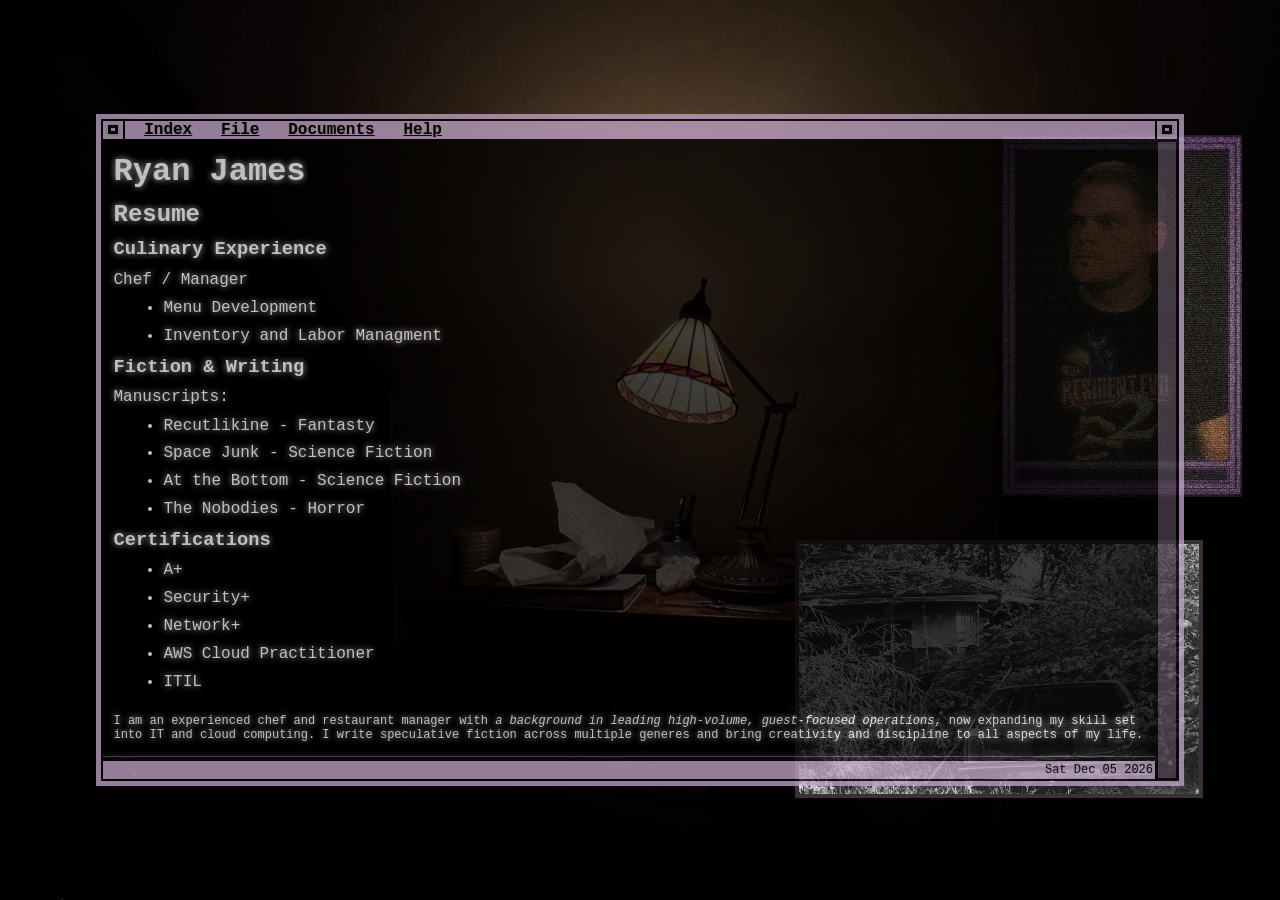
<file: index.html>
<!DOCTYPE html>
<html lang="en">
	<head>
		<meta charset="UTF-8">
		<meta name="viewport" content="width=device-width, initial-scale=1.0">
		<title>Index</title>
		<link rel="stylesheet" href="styles_index.css">
	</head>
	<body>
	<main>
			<img src="me.jpg" alt="An image of Ryan James" class="profile">
			<img src="witw.jpg" alt="A rundown car and building" class="mood" height="250" width="400">
	<table>
															<!-- Titlebar and UI -->
		<tr class="color">
			<th class="size">
				<div class="interface"></div>
			</th>

			<th>
				<nav>
				&nbsp;
				<a href="index.html">Index</a> &nbsp;
				<a href="file.html">File</a> &nbsp;
				<a href="https://rjamesdailey.com">Documents</a> &nbsp;
				<a href="reui.png">Help</a> &nbsp;
				</nav>
			</th>


			<th class="size">
				<div class="interface"></div>
			</th>
		</tr>
															<!-- Begin Screen -->

		<tr>
<!--			<td colspan="2">
			<p class="warning">UNDER CONSTRUCTION UNDER CONSTRUCTION UNDER CONSTRUCTION</p>
</td>--><td colspan="2"></td>
			<td id="tableaccent" rowspan="4">
			</td>
</tr>

<tr><td colspan="2">
	<header>
		<h1>Ryan James</h1>
	</header>
	
		<h2>Resume</h2>

		<section>

			<h3>Culinary Experience</h3>
			<p>
				Chef / Manager
			</p>
			<ul>
				<li>Menu Development</li>
				<li>Inventory and Labor Managment</li>
			</ul>
		</section>
		
		<section>
			<h3>Fiction & Writing</h3>
			<p>
				Manuscripts:
			</p>
			<ul>
				<li>Recutlikine - Fantasty</li>
				<li>Space Junk - Science Fiction</li>
				<li>At the Bottom - Science Fiction</li>
				<li>The Nobodies - Horror</li>
			</ul>
		</section>

		<section>
			<h3>Certifications</h3>
			<p>
			<ul>
				<li>A+</li>
				<li>Security+</li>
				<li>Network+</li>
				<li>AWS Cloud Practitioner</li>
				<li>ITIL</li>
			</p>
		</section>

			</td>
		<tr>
			<td colspan="2">
	
		<article>
			<p>I am an experienced chef and restaurant manager with <em>a background in leading high-volume, guest-focused operations</em>, now expanding my skill set into IT and cloud computing. I write speculative fiction across multiple generes and bring creativity and discipline to all aspects of my life.</p>
		</article>
			<section>
					<hr>
				
				<table class="summary">
		
		<tr bgcolor="#C5A7CB">
			<td>
			
				<div id="currentDate"></div>


						</td>
					</tr>
	</table>
	</center>
	</main>

							<script>
	const dateDiv = document.getElementById("currentDate");
	const today = new Date();
	
	dateDiv.textContent = today.toDateString();
	console.log("Date populated successfully.");
	
</script>
	</body>
</html>
</file>
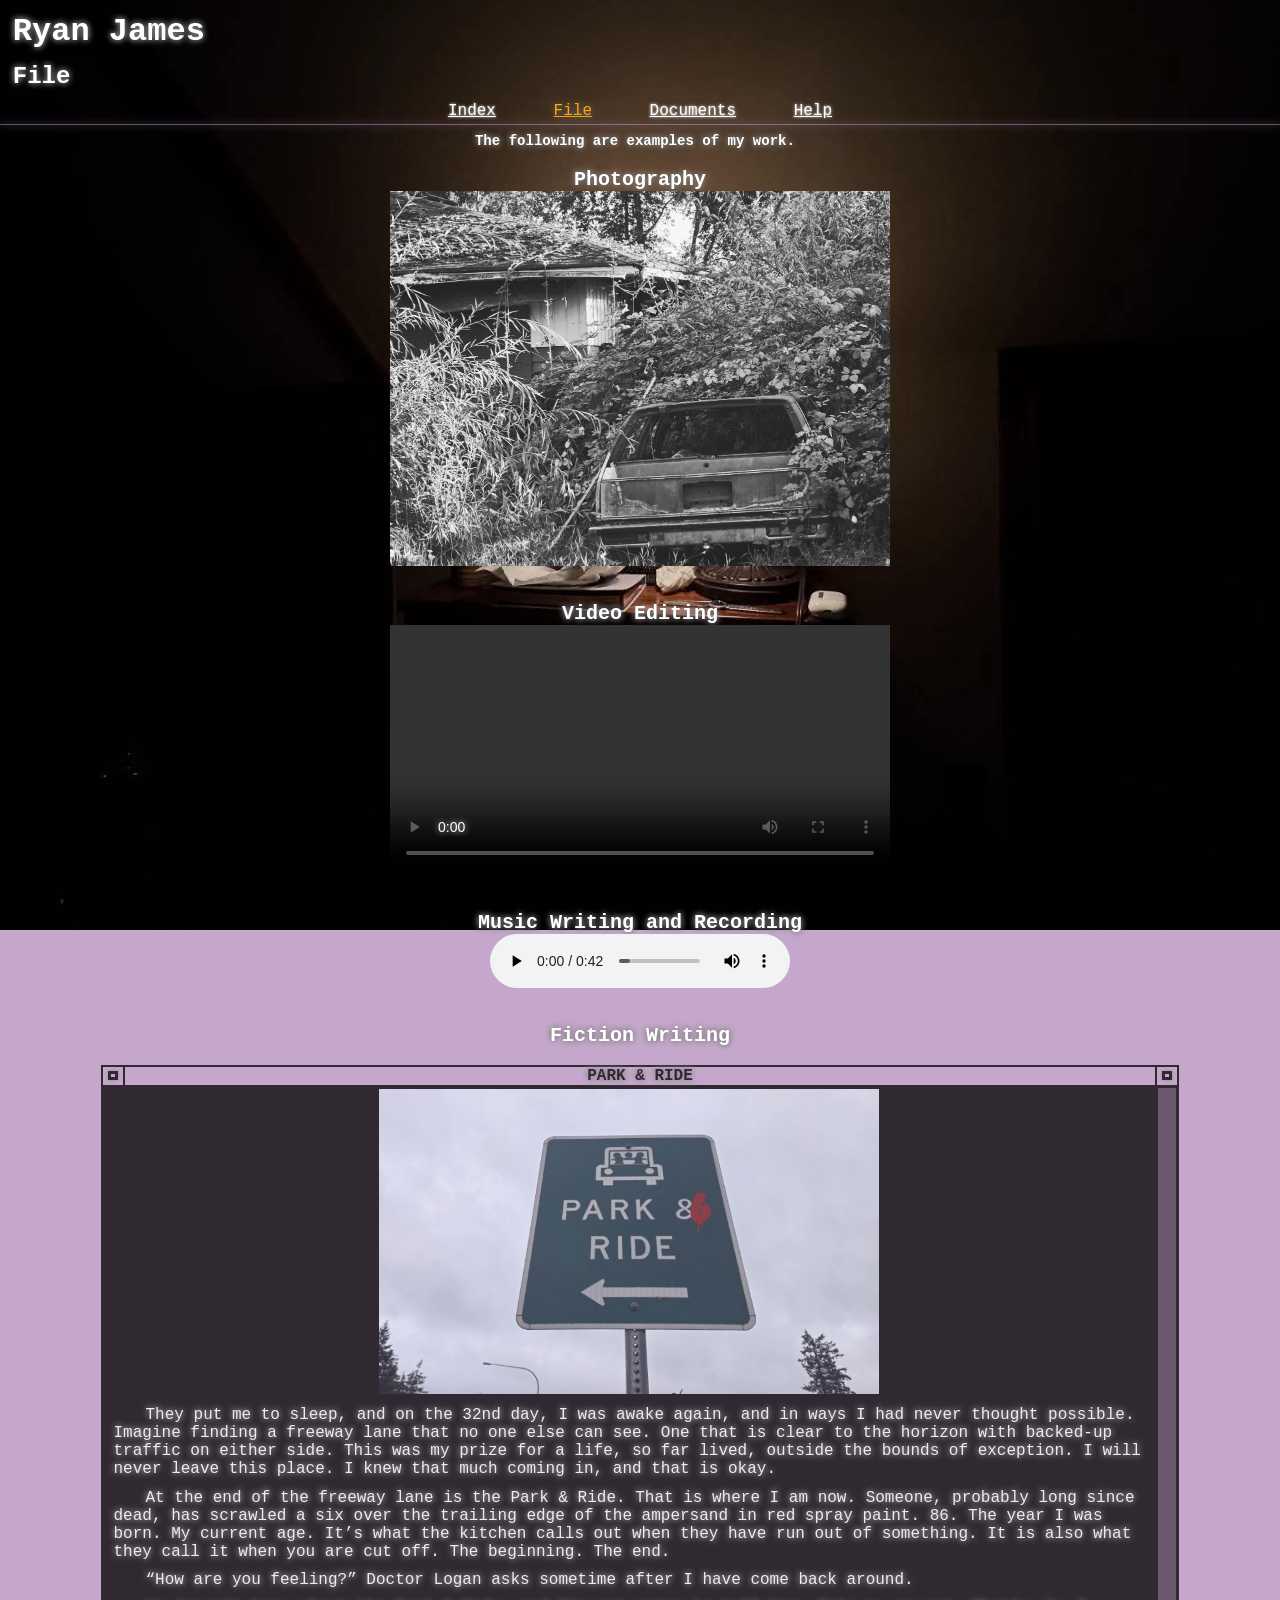
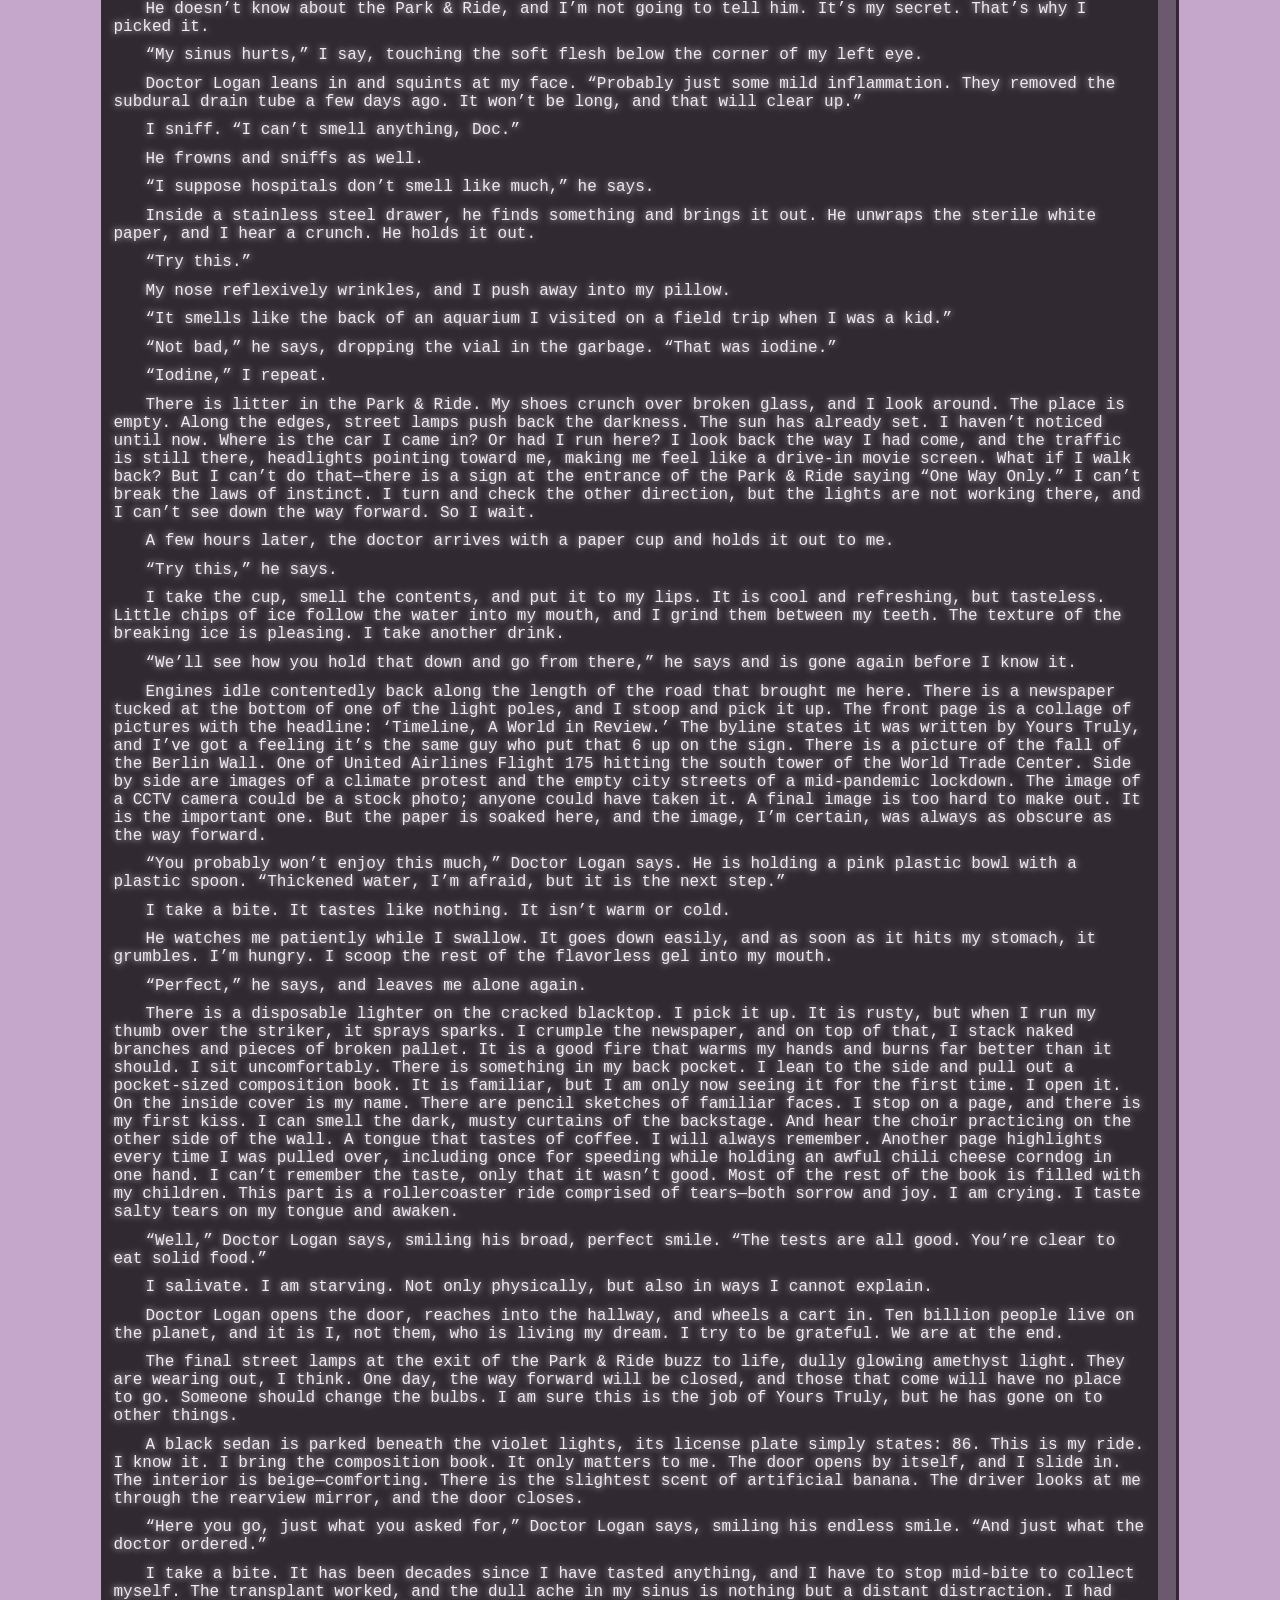
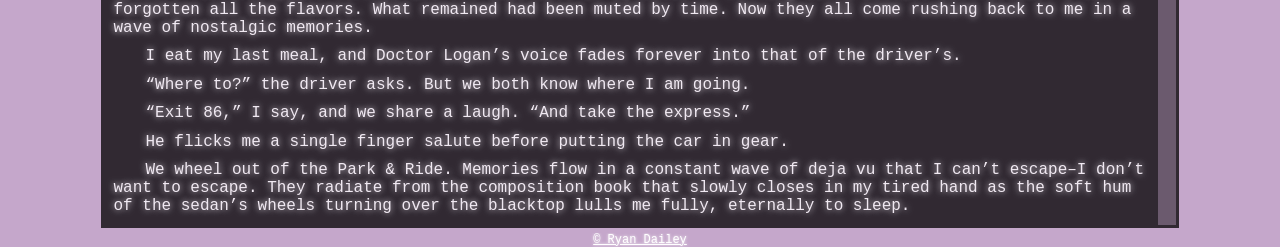
<file: file.html>
<!DOCTYPE html>
<html lang="en">
	<head>
		<meta charset="UTF-8">
		<meta name="viewport" content="width=device-width, initial-scale=1.0">
		<title>File</title>
		<link rel="stylesheet" href="styles_file.css">
	</head>
	<body>
	<header>
		<h1>Ryan James</h1>
	</header>
		<h2>File</h2>
				<nav>

				<a href="index.html">Index</a>
				<a href="file.html" class="active">File</a>
				<a href="https://rjamesdailey.com">Documents</a>
				<a href="reui.png">Help</a>
				</nav>
					<hr>
	<main>
	
	<article><div><h3>The following are examples of my work. &nbsp</h3></div></article>
	
	<h4>Photography</h4>
		<img src="witw.jpg" width="500" alt="Broken down car in weeds beside a derelict house">
	<br><br>
	
	
	<h4 class="video-title">Video Editing</h4>
	<video width="500" controls loop>
		<source src="littletrex.mp4" type="video/mp4">
		Your browser does not support this video tag.
		</video>
	
	<br><br>
	<h4>Music Writing and Recording</h4>
	<audio controls>
	<source src="rally.wav" type="audio/wav">
	Your browser does not support the audio element.
	</audio>
	
	<br><br>
	<h4>Fiction Writing</h4>
	<table id="fiction">
	
			<tr class="color">
			<th class="size">
				<div class="interface"></div>
			</th>

			<th class="color">
PARK & RIDE
			</th>
			<th class="size">
				<div class="interface"></div>
			</th>
		</tr>
		<tr>
<td colspan="2"></td>
			<td class="tableaccent" rowspan="3">
			</td>
</tr>

<tr><td colspan="2">
	<img src="par.jpg" width="500" style="display:block; margin:auto;" alt="A park and ride sign with a 6 spray painted over the trailing edge of the ampersand">			</td>
		<tr>
			<td colspan="2">
<p>They put me to sleep, and on the 32nd day, I was awake again, and in ways I had never thought possible. Imagine finding a freeway lane that no one else can see. One that is clear to the horizon with backed-up traffic on either side. This was my prize for a life, so far lived, outside the bounds of exception. I will never leave this place. I knew that much coming in, and that is okay.</p>
<p>At the end of the freeway lane is the Park & Ride. That is where I am now. Someone, probably long since dead, has scrawled a six over the trailing edge of the ampersand in red spray paint. 86. The year I was born. My current age. It’s what the kitchen calls out when they have run out of something. It is also what they call it when you are cut off. The beginning. The end.</p>
<p>“How are you feeling?” Doctor Logan asks sometime after I have come back around.</p>
<p>He doesn’t know about the Park & Ride, and I’m not going to tell him. It’s my secret. That’s why I picked it.</p>
<p>“My sinus hurts,” I say, touching the soft flesh below the corner of my left eye.</p>
<p>Doctor Logan leans in and squints at my face. “Probably just some mild inflammation. They removed the subdural drain tube a few days ago. It won’t be long, and that will clear up.”</p>
<p>I sniff. “I can’t smell anything, Doc.”</p>
<p>He frowns and sniffs as well.</p>
<p>“I suppose hospitals don’t smell like much,” he says.</p>
<p>Inside a stainless steel drawer, he finds something and brings it out. He unwraps the sterile white paper, and I hear a crunch. He holds it out.</p>
<p>“Try this.”</p>
<p>My nose reflexively wrinkles, and I push away into my pillow.</p>
<p>“It smells like the back of an aquarium I visited on a field trip when I was a kid.”</p>
<p>“Not bad,” he says, dropping the vial in the garbage. “That was iodine.”</p>
<p>“Iodine,” I repeat.</p>
<p>There is litter in the Park & Ride. My shoes crunch over broken glass, and I look around. The place is empty. Along the edges, street lamps push back the darkness. The sun has already set. I haven’t noticed until now. Where is the car I came in? Or had I run here? I look back the way I had come, and the traffic is still there, headlights pointing toward me, making me feel like a drive-in movie screen. What if I walk back? But I can’t do that—there is a sign at the entrance of the Park & Ride saying “One Way Only.” I can’t break the laws of instinct. I turn and check the other direction, but the lights are not working there, and I can’t see down the way forward. So I wait.</p>
<p>A few hours later, the doctor arrives with a paper cup and holds it out to me.</p>
<p>“Try this,” he says.</p>
<p>I take the cup, smell the contents, and put it to my lips. It is cool and refreshing, but tasteless. Little chips of ice follow the water into my mouth, and I grind them between my teeth. The texture of the breaking ice is pleasing. I take another drink.</p>
<p>“We’ll see how you hold that down and go from there,” he says and is gone again before I know it.</p>
<p>Engines idle contentedly back along the length of the road that brought me here. There is a newspaper tucked at the bottom of one of the light poles, and I stoop and pick it up. The front page is a collage of pictures with the headline: ‘Timeline, A World in Review.’ The byline states it was written by Yours Truly, and I’ve got a feeling it’s the same guy who put that 6 up on the sign. There is a picture of the fall of the Berlin Wall. One of United Airlines Flight 175 hitting the south tower of the World Trade Center. Side by side are images of a climate protest and the empty city streets of a mid-pandemic lockdown. The image of a CCTV camera could be a stock photo; anyone could have taken it. A final image is too hard to make out. It is the important one. But the paper is soaked here, and the image, I’m certain, was always as obscure as the way forward.</p>
<p>“You probably won’t enjoy this much,” Doctor Logan says. He is holding a pink plastic bowl with a plastic spoon. “Thickened water, I’m afraid, but it is the next step.”</p>
<p>I take a bite. It tastes like nothing. It isn’t warm or cold.</p>
<p>He watches me patiently while I swallow. It goes down easily, and as soon as it hits my stomach, it grumbles. I’m hungry. I scoop the rest of the flavorless gel into my mouth.</p>
<p>“Perfect,” he says, and leaves me alone again.</p>
<p>There is a disposable lighter on the cracked blacktop. I pick it up. It is rusty, but when I run my thumb over the striker, it sprays sparks. I crumple the newspaper, and on top of that, I stack naked branches and pieces of broken pallet. It is a good fire that warms my hands and burns far better than it should. I sit uncomfortably. There is something in my back pocket. I lean to the side and pull out a pocket-sized composition book. It is familiar, but I am only now seeing it for the first time. I open it. On the inside cover is my name. There are pencil sketches of familiar faces. I stop on a page, and there is my first kiss. I can smell the dark, musty curtains of the backstage. And hear the choir practicing on the other side of the wall. A tongue that tastes of coffee. I will always remember. Another page highlights every time I was pulled over, including once for speeding while holding an awful chili cheese corndog in one hand. I can’t remember the taste, only that it wasn’t good. Most of the rest of the book is filled with my children. This part is a rollercoaster ride comprised of tears—both sorrow and joy. I am crying. I taste salty tears on my tongue and awaken.</p>
<p>“Well,” Doctor Logan says, smiling his broad, perfect smile. “The tests are all good. You’re clear to eat solid food.”</p>
<p>I salivate. I am starving. Not only physically, but also in ways I cannot explain.</p>
<p>Doctor Logan opens the door, reaches into the hallway, and wheels a cart in. Ten billion people live on the planet, and it is I, not them, who is living my dream. I try to be grateful. We are at the end.</p>
<p>The final street lamps at the exit of the Park & Ride buzz to life, dully glowing amethyst light. They are wearing out, I think. One day, the way forward will be closed, and those that come will have no place to go. Someone should change the bulbs. I am sure this is the job of Yours Truly, but he has gone on to other things.</p>
<p>A black sedan is parked beneath the violet lights, its license plate simply states: 86. This is my ride. I know it. I bring the composition book. It only matters to me. The door opens by itself, and I slide in. The interior is beige—comforting. There is the slightest scent of artificial banana. The driver looks at me through the rearview mirror, and the door closes.</p>
<p>“Here you go, just what you asked for,” Doctor Logan says, smiling his endless smile. “And just what the doctor ordered.”</p>
<p>I take a bite. It has been decades since I have tasted anything, and I have to stop mid-bite to collect myself. The transplant worked, and the dull ache in my sinus is nothing but a distant distraction. I had forgotten all the flavors. What remained had been muted by time. Now they all come rushing back to me in a wave of nostalgic memories.</p>
<p>I eat my last meal, and Doctor Logan’s voice fades forever into that of the driver’s.</p>
<p>“Where to?” the driver asks. But we both know where I am going.</p>
<p>“Exit 86,” I say, and we share a laugh. “And take the express.”</p>
<p>He flicks me a single finger salute before putting the car in gear.</p>
<p>We wheel out of the Park & Ride. Memories flow in a constant wave of deja vu that I can’t escape–I don’t want to escape. They radiate from the composition book that slowly closes in my tired hand as the soft hum of the sedan’s wheels turning over the blacktop lulls me fully, eternally to sleep.</p>
</td></tr>
			</table>


	</main>
	

				<footer>
		<a href="mailto:rdail25@wgu.edu">&copy; Ryan Dailey</a>
	</footer>


	</body>
</html>
</file>
<file: styles_index.css>
.warning {
	background: repeating-linear-gradient(150deg, black 0px, black 12px, yellow, yellow 24px);
	color:white;
	text-shadow: 0 0 6px black, 0 0 6px yellow, 0 0 6px black, 0 0 6px black, 0 0 6px black; /*I'll make you stand out, c'mon, I can add zeros sixes and black all day*/
	font-weight: bold; /*class*/
	display: flex;
	justify-content: space-around;
	margin: 0;
	/* this is fun but not relevant*/
}
	

#tableaccent {
	width: 10px;
	border: 1px solid black;
	background-color: #4D414F;
	/*no: it would be too much to ask that colspan work on percentages :'( 
	its a total fluke this looks like the rollbar but I wanted it more narrow*/
	/*id*/
}

h2 em {
	font-family:"Courier New", Courier, monospace;
	color:white;
	text-shadow: 0 0 6px gray;
	/*descendant*/
}

a:hover {
	color:white;
	text-shadow: 0 0 1px black;
	/*psudo*/
}

a {
	color:white;
	text-shadow: 0 0 6px gray;

}

nav a, footer a, #currentDate {
	color: black;
	text-shadow: 0 0 1px gray;

}

nav {
	text-align: left;
}

body {
	background-image: url("loricardille.jpg");
	background-size: cover;
	background-position: center;
	background-repeat: no-repeat;
	background-attachment: fixed;
	background-color:#C5A7CB;
	width: 100%;
	min-height: 100vh;
	margin: 0;
	padding: 0;
	
	display: flex;
	justify-content: center;
	align-items: center;
}

* {
	font-family:"Courier New", Courier, monospace;
	color:white;
	text-shadow: 0 0 6px gray, 0 0 6px gray;

	/*typography*/
}

h1, h2, h3, ul, li, p {
	font-family:"Courier New", Courier, monospace;
	color:white;
	text-shadow: 0 0 6px gray, 0 0 6px gray;
	margin: 1%;
	/*typography*/
}

header {
	margin: 0;
	padding: 0;
}

footer {
	font-family:"Courier New", Courier, monospace;
	font-size: 12px;
	color: black;
	text-shadow:0 0 6px gray;
	text-align: right;
	display: flex;
	justify-content: space-around;
}

.summary {
	font-family:"Courier New", Courier, monospace;
	font-size: 12px;
	color: black;
	text-shadow:0 0 6px gray;
	width: 100%;
	margin: 0;

	text-align: right;
}
table {
background-color: black;
border: 5px solid #C5A7CB;
/*border-collapse; collapse;  I don't think this is doing anything */
	width: 85%;
	max-height: 90vh;
	opacity: 0.75;
	dispaly: flex;
	position: relative; /*i forgot an i in the word position and spent an hour going insane trying to figure out why the stupid objects wouldn't slot together*/
	z-index: 5;
	margin: 0 auto;
	/*margin-top: 1%; */

}
table.summary {
	background-color: #C5A7CB;
	border: none;
	width: 100%;
	opacity: 1;
	margin: 0;
	display: table;
}

table.summary td {
	text-align: right;
}

td, th {
	padding: 0;
}

.interface {
	width: 4px;
	height: 3px;
	border: 3px solid black;
	background-color: transparent;
	box-shadow: 0 0 4px 0px gray;
	margin: 0 auto; /* this is a bit easier than <center> I suppose */
}

.color {
	background-color: #C5A7CB;
}

.size {
	width: 20px;
	dispaly: flex;
	position: relative;
}

.profile {
	position: fixed;
	top: 15%;
	right: 3%;
	/*transform: tranlateY(-50%);*/
	opacity: 0.95;
	z-index: 3;
	pointer-events: none; /* this might be necessary as not to cover links */
}

.mood {
	position: fixed;
	top: 60%;
	right: 6%;
	/*transform: tranlateY(-50%);*/
	opacity: 0.95;
	z-index: 2;
	pointer-events: none; /* this might be necessary as not to cover links */
	border: 4px solid #3E3340;
}

article, summary {
	display: flex;
	justify-content: space-around;
	text-align: left;
	font-size: 12px;
	margin: 0;
	padding: 0;
}

hr {
	border: 0;
	height: 1px;
	background-color: #C5A7CB;
	box-shadow: 0 0 6px #C5A7CB, 0 0 12px #7E5E8C;
	opacity: 0.5;
	margin: 4px 0;
}

/*
D.  Create one external CSS stylesheet that is linked to ALL of your HTML pages. Ensure that your CSS includes the following components, in no particular order, each of which is applied to at least one HTML element in Aspects A, B, or C
•  / element selector
•  / class selector
•  / id selector
•  / descendant selector
•  / pseudo-class selector
•  / universal selector
•  / typography (font, color, font-style)
•  / background color
•  / margin, padding, border
•  / list-style properties
*/
</file>
<file: styles_file.css>
.tableaccent {
	width: 10px;
	border: 1px solid black;
	background-color: #4D414F;
	/*no: it would be too much to ask that colspan work on percentages :'( 
	its a total fluke this looks like the rollbar but I wanted it more narrow*/
	/*id*/
}

a:hover {
	color:white;
	text-shadow: 0 0 1px black;
	/*psudo*/
}

a {
	color:white;
	text-shadow: 0 0 6px gray;

}

.active {
	color: orange;
	text-shadow: 0 0 6px gray;
	
}

nav a, footer a, #currentDate {
	color: white;
	text-shadow: 0 0 3px white;
	margin: 0 1.5rem;
}

nav {
	text-align: center;
}

body {
	background-image: url("loricardille.jpg");
	background-size: cover;
	background-position: center;
	background-repeat: no-repeat;
	background-attachment: fixed;
	background-color:#C5A7CB;
	width: 100%;
	height: 100%;
	margin: 0;
	padding: 0;
}

* {
	font-family:"Courier New", Courier, monospace;
	color: white;
	text-shadow: 0 0 6px gray, 0 0 6px gray;
}

h1, h2, h3, ul, li, p {
	margin: 1%;
}

h4 {
	font-family:"Courier New", Courier, monospace;
	font-size: 20px;
	color: white;
	text-shadow: 0 0 6px gray, 0 0 6px gray;
	margin: 0;
	padding: 0;
	text-align: center;
}

header {
	margin: 0;
	padding: 0;
}

footer {
	font-family:"Courier New", Courier, monospace;
	font-size: 12px;
	color: black;
	text-shadow:0 0 6px gray;
	text-align: right;
	display: flex;
	justify-content: space-around;
}

table {
background-color: black;
border: 5px solid #C5A7CB;
/*border-collapse; collapse;  I don't think this is doing anything */
	width: 85%;
	height: 75%;
	opacity: 0.75;
	dispaly: flex;
	position: relative; /*i forgot an i in the word position and spent an hour going insane trying to figure out why the stupid objects wouldn't slot together*/
	z-index: 5;
	margin: 0 auto;
	margin-top: 1%; /* so complicated */

}

td, th {
	padding: 0;
}

.interface {
	width: 4px;
	height: 3px;
	border: 3px solid black;
	background-color: transparent;
	box-shadow: 0 0 4px 0px gray;
	margin: 0 auto; /* this is a bit easier than <center> I suppose */
}

.color {
	background-color: #C5A7CB;
	color: black;
}

.size {
	width: 20px;
	position: relative;
}


article, summary {
	display: flex;
	justify-content: space-around;
	text-align: left;
	font-size: 12px;
	margin: 0;
	padding: 0;
}

hr {
	border: 0;
	height: 1px;
	background-color: #C5A7CB;
	box-shadow: 0 0 6px #C5A7CB, 0 0 12px #7E5E8C;
	opacity: 0.5;
	margin: 4px 0;
}

form label {
	display: inline-block;
	width: 160px;
	margin-bottom: 8px;
}

#contactMethod, #contactMethod option {
	color: black;
}

button {
	color: black;
}

h4 + img, h4 + video, h4 + audio {
	display: block;
	margin-left: auto;
	margin-right: auto;
}

#fiction p {
	text-indent: 2em;
}

mark, ::selection {
	background-color: #C5A7CB;
	color: black;
}

/* attempt 2 correction I must have deleted this while cleaning up the code */
ul {
	list-style-type: square;
}

/*
D.  Create one external CSS stylesheet that is linked to ALL of your HTML pages. Ensure that your CSS includes the following components, in no particular order, each of which is applied to at least one HTML element in Aspects A, B, or C
•  / element selector
•  / class selector
•  / id selector
•  / descendant selector
•  / pseudo-class selector
•  / universal selector
•  / typography (font, color, font-style)
•  / background color
•  / margin, padding, border
•  / list-style properties
*/
</file>
